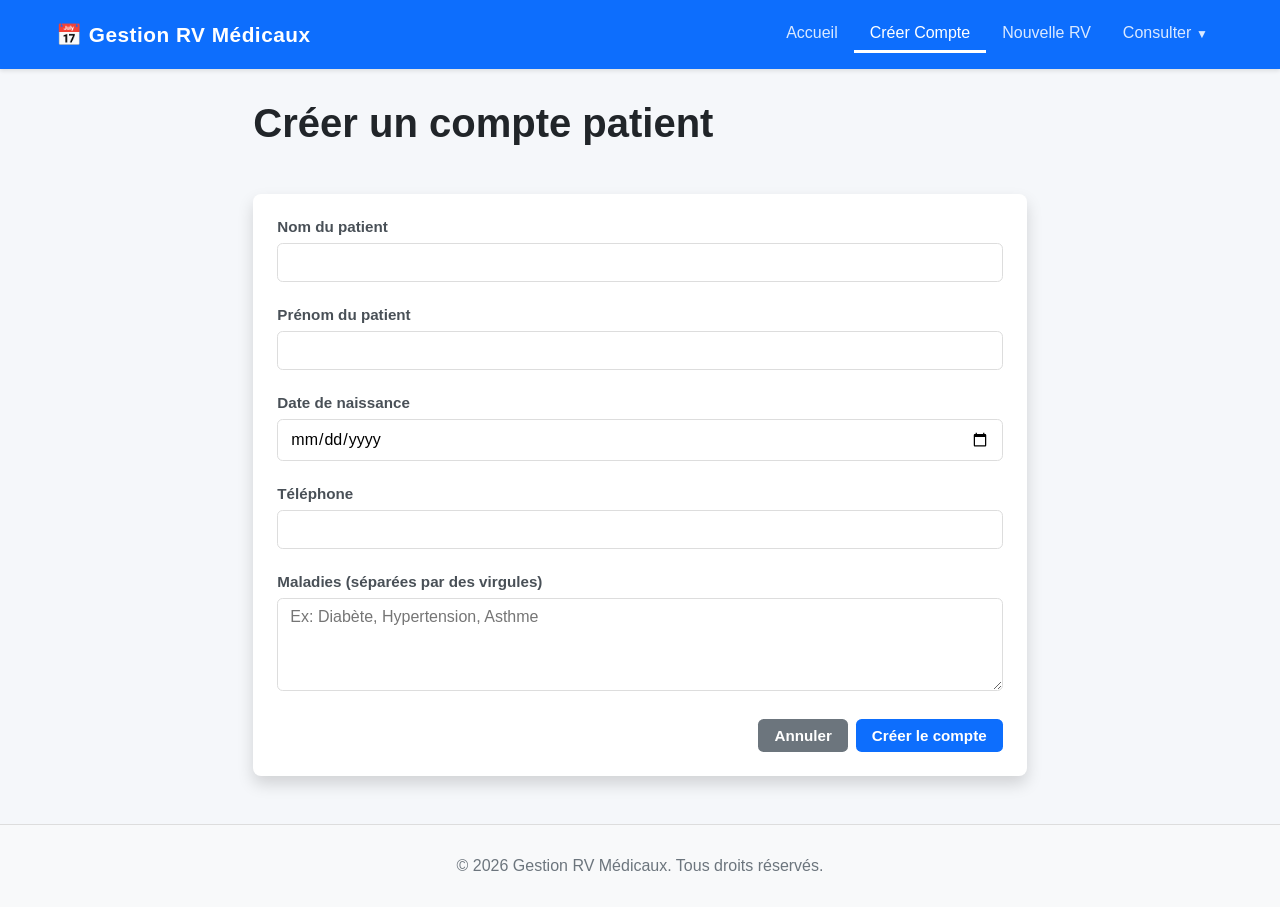
<file: html/index.html>
<!DOCTYPE html>
<html lang="fr">
<head>
    <meta charset="UTF-8">
    <meta name="viewport" content="width=device-width, initial-scale=1.0">
    <title>Créer un compte - Gestion RV</title>
    <link rel="stylesheet" href="./style.css">
</head>
<body>
    <!-- Navbar -->
    <nav class="navbar">
        <div class="navbar-container">
            <a class="navbar-brand" href="accueil.html">📅 Gestion RV Médicaux</a>
            <ul class="navbar-nav">
                <li class="nav-item">
                    <a class="nav-link" href="accueil.html">Accueil</a>
                </li>
                <li class="nav-item">
                    <a class="nav-link active" href="index.html">Créer Compte</a>
                </li>
                <li class="nav-item">
                    <a class="nav-link" href="demande-rv.html">Nouvelle RV</a>
                </li>
                <li class="nav-item dropdown">
                    <a class="nav-link dropdown-toggle" href="#">Consulter</a>
                    <ul class="dropdown-menu">
                        <li><a class="dropdown-item" href="lister-rv.html">Toutes les RV</a></li>
                        <li><a class="dropdown-item" href="lister-type.html">Par Type</a></li>
                        <li><a class="dropdown-item" href="lister-statut.html">Par Statut</a></li>
                    </ul>
                </li>
            </ul>
        </div>
    </nav>

    <!-- Main Content -->
    <main>
        <div class="container">
            <div class="row mb-4">
                <div class="col-lg-8 mx-auto">
                    <h1>Créer un compte patient</h1>
                </div>
            </div>

            <div class="row">
                <div class="col-lg-8 mx-auto">
                    <div class="card">
                        <div class="card-body">
                            <form method="POST" action="creer-compte.php">
                                <div class="form-group">
                                    <label for="nom" class="form-label">Nom du patient</label>
                                    <input type="text" class="form-control" id="nom" name="nom" required>
                                </div>

                                <div class="form-group">
                                    <label for="prenom" class="form-label">Prénom du patient</label>
                                    <input type="text" class="form-control" id="prenom" name="prenom" required>
                                </div>

                                <div class="form-group">
                                    <label for="date_naissance" class="form-label">Date de naissance</label>
                                    <input type="date" class="form-control" id="date_naissance" name="date_naissance" required>
                                </div>

                                <div class="form-group">
                                    <label for="telephone" class="form-label">Téléphone</label>
                                    <input type="tel" class="form-control" id="telephone" name="telephone" required>
                                </div>

                                <div class="form-group">
                                    <label for="maladies" class="form-label">Maladies (séparées par des virgules)</label>
                                    <textarea class="form-control" id="maladies" name="maladies" rows="4" placeholder="Ex: Diabète, Hypertension, Asthme"></textarea>
                                </div>

                                <div class="btn-group">
                                    <a href="accueil.html" class="btn btn-secondary">Annuler</a>
                                    <button type="submit" class="btn btn-primary">Créer le compte</button>
                                </div>
                            </form>
                        </div>
                    </div>
                </div>
            </div>
        </div>
    </main>

    <!-- Footer -->
    <footer>
        <p>&copy; 2026 Gestion RV Médicaux. Tous droits réservés.</p>
    </footer>
</body>
</html>
</file>
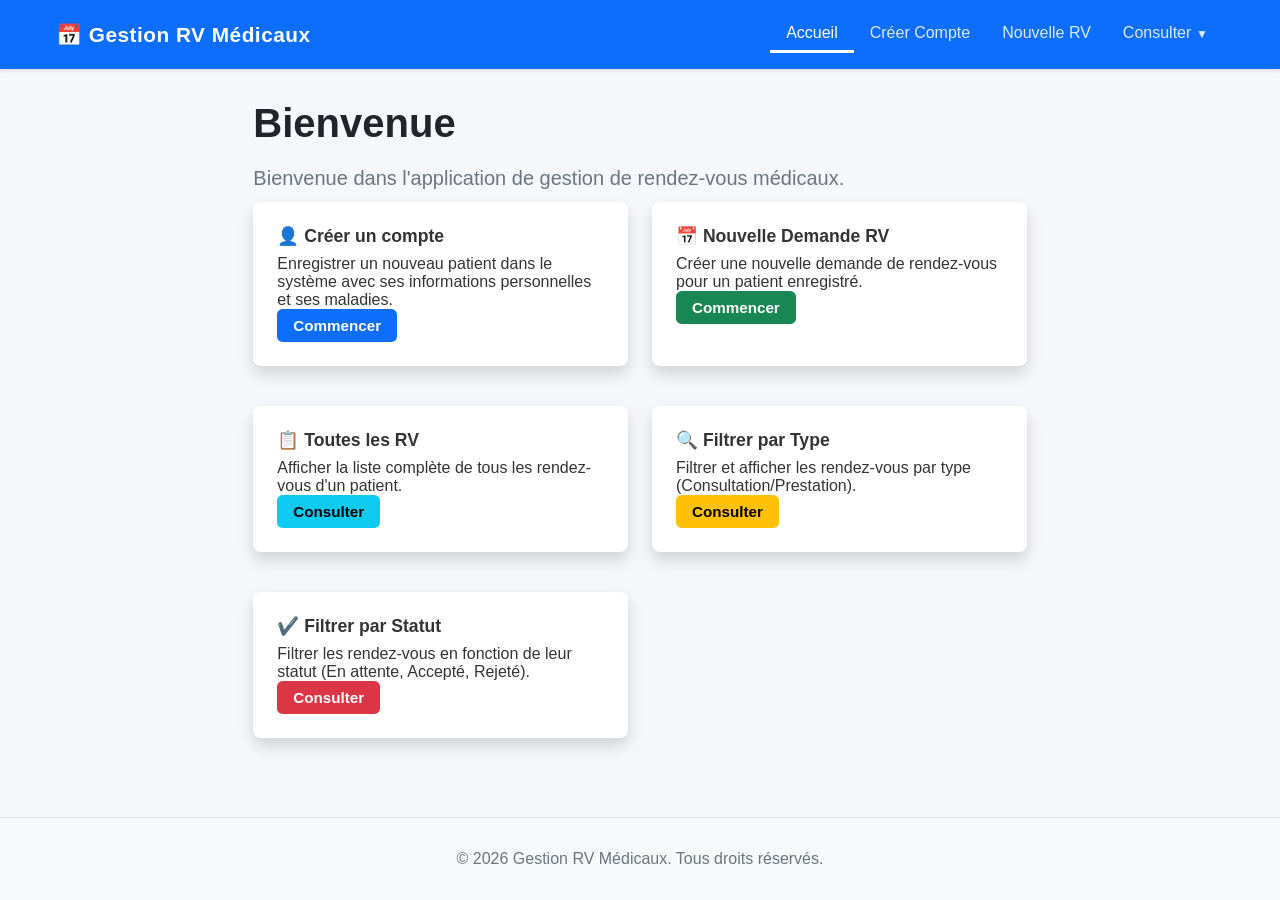
<file: html/accueil.html>
<!DOCTYPE html>
<html lang="fr">
<head>
    <meta charset="UTF-8">
    <meta name="viewport" content="width=device-width, initial-scale=1.0">
    <title>Accueil - Gestion RV</title>
    <link rel="stylesheet" href="./style.css">
</head>
<body>
    <!-- Navbar -->
    <nav class="navbar">
        <div class="navbar-container">
            <a class="navbar-brand" href="accueil.html">📅 Gestion RV Médicaux</a>
            <ul class="navbar-nav">
                <li class="nav-item">
                    <a class="nav-link active" href="accueil.html">Accueil</a>
                </li>
                <li class="nav-item">
                    <a class="nav-link" href="index.html">Créer Compte</a>
                </li>
                <li class="nav-item">
                    <a class="nav-link" href="demande-rv.html">Nouvelle RV</a>
                </li>
                <li class="nav-item dropdown">
                    <a class="nav-link dropdown-toggle" href="#">Consulter</a>
                    <ul class="dropdown-menu">
                        <li><a class="dropdown-item" href="lister-rv.html">Toutes les RV</a></li>
                        <li><a class="dropdown-item" href="lister-type.html">Par Type</a></li>
                        <li><a class="dropdown-item" href="lister-statut.html">Par Statut</a></li>
                    </ul>
                </li>
            </ul>
        </div>
    </nav>

    <!-- Main Content -->
    <main>
        <div class="container">
            <div class="row mb-5">
                <div class="col-lg-8 mx-auto">
                    <h1>Bienvenue</h1>
                    <p class="lead text-muted">Bienvenue dans l'application de gestion de rendez-vous médicaux.</p>
                </div>
            </div>

            <div class="row">
                <div class="col-lg-8 mx-auto">
                    <!-- Options Cards -->
                    <div class="grid">
                        <div class="card">
                            <div class="card-body">
                                <h5>👤 Créer un compte</h5>
                                <p>Enregistrer un nouveau patient dans le système avec ses informations personnelles et ses maladies.</p>
                                <a href="index.html" class="btn btn-primary">Commencer</a>
                            </div>
                        </div>

                        <div class="card">
                            <div class="card-body">
                                <h5>📅 Nouvelle Demande RV</h5>
                                <p>Créer une nouvelle demande de rendez-vous pour un patient enregistré.</p>
                                <a href="demande-rv.html" class="btn btn-success">Commencer</a>
                            </div>
                        </div>

                        <div class="card">
                            <div class="card-body">
                                <h5>📋 Toutes les RV</h5>
                                <p>Afficher la liste complète de tous les rendez-vous d'un patient.</p>
                                <a href="lister-rv.html" class="btn btn-info">Consulter</a>
                            </div>
                        </div>

                        <div class="card">
                            <div class="card-body">
                                <h5>🔍 Filtrer par Type</h5>
                                <p>Filtrer et afficher les rendez-vous par type (Consultation/Prestation).</p>
                                <a href="lister-type.html" class="btn btn-warning">Consulter</a>
                            </div>
                        </div>

                        <div class="card">
                            <div class="card-body">
                                <h5>✔️ Filtrer par Statut</h5>
                                <p>Filtrer les rendez-vous en fonction de leur statut (En attente, Accepté, Rejeté).</p>
                                <a href="lister-statut.html" class="btn btn-danger">Consulter</a>
                            </div>
                        </div>
                    </div>
                </div>
            </div>
        </div>
    </main>

    <!-- Footer -->
    <footer>
        <p>&copy; 2026 Gestion RV Médicaux. Tous droits réservés.</p>
    </footer>
</body>
</html>
</file>
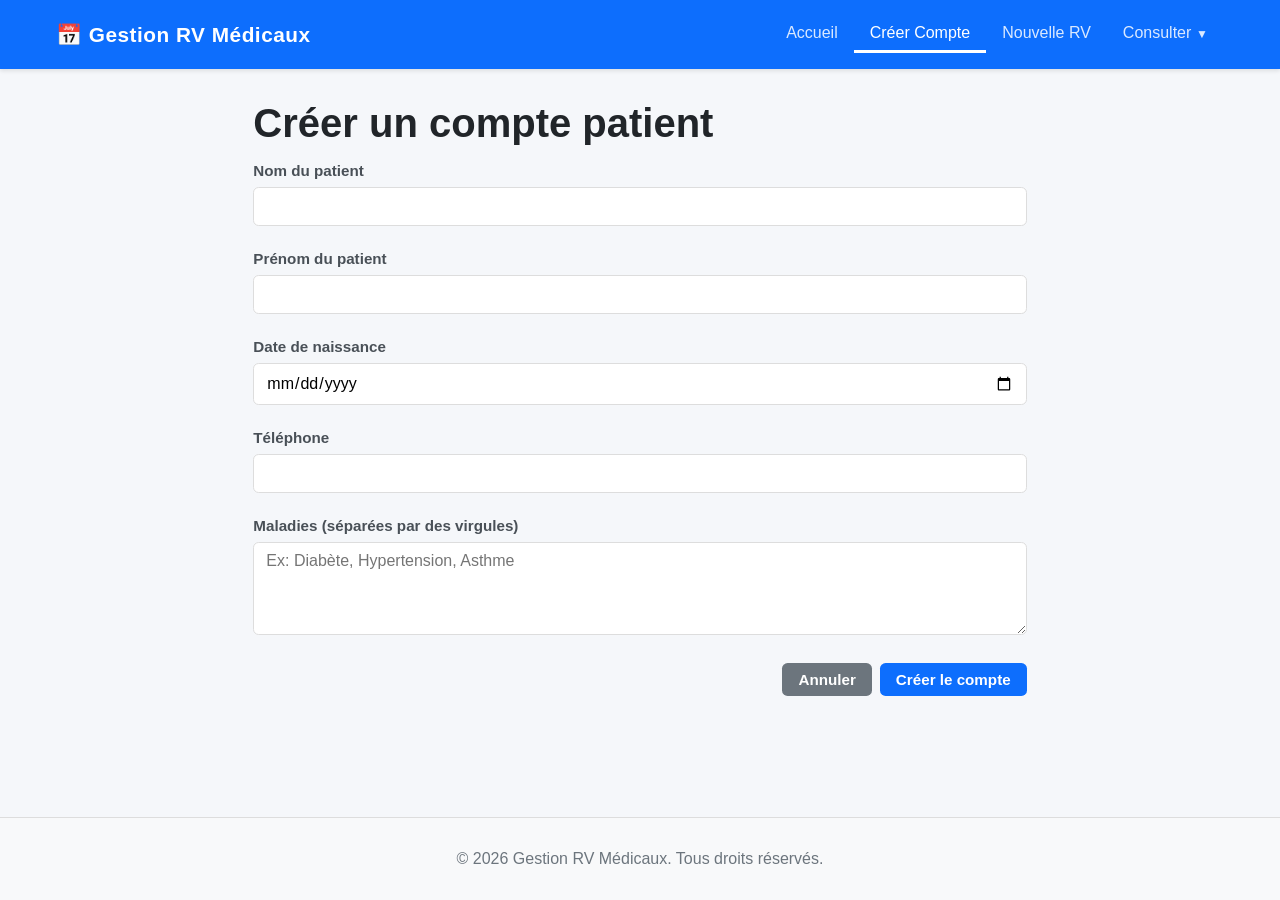
<file: html/creer-compte.html>
<!DOCTYPE html>
<html lang="fr">
<head>
    <meta charset="UTF-8">
    <meta name="viewport" content="width=device-width, initial-scale=1.0">
    <title>Créer un compte - Gestion RV</title>
    <link rel="stylesheet" href="./style.css">
</head>
<body>
    <!-- Navbar -->
    <nav class="navbar">
        <div class="navbar-container">
            <a class="navbar-brand" href="accueil.html">📅 Gestion RV Médicaux</a>
            <ul class="navbar-nav">
                <li class="nav-item">
                    <a class="nav-link" href="accueil.html">Accueil</a>
                </li>
                <li class="nav-item">
                    <a class="nav-link active" href="creer-compte.html">Créer Compte</a>
                </li>
                <li class="nav-item">
                    <a class="nav-link" href="demande-rv.html">Nouvelle RV</a>
                </li>
                <li class="nav-item dropdown">
                    <a class="nav-link dropdown-toggle" href="#">Consulter</a>
                    <ul class="dropdown-menu">
                        <li><a class="dropdown-item" href="lister-rv.html">Toutes les RV</a></li>
                        <li><a class="dropdown-item" href="lister-type.html">Par Type</a></li>
                        <li><a class="dropdown-item" href="lister-statut.html">Par Statut</a></li>
                    </ul>
                </li>
            </ul>
        </div>
    </nav>

    <!-- Main Content -->
    <main>
        <div class="container">
            <div class="row">
                <div class="col-lg-8 mx-auto">
                    <h1>Créer un compte patient</h1>
                    <form method="POST" action="creer-compte.php">
                        <div class="form-group">
                            <label for="nom" class="form-label">Nom du patient</label>
                            <input type="text" class="form-control" id="nom" name="nom" required>
                        </div>

                        <div class="form-group">
                            <label for="prenom" class="form-label">Prénom du patient</label>
                            <input type="text" class="form-control" id="prenom" name="prenom" required>
                        </div>

                        <div class="form-group">
                            <label for="date_naissance" class="form-label">Date de naissance</label>
                            <input type="date" class="form-control" id="date_naissance" name="date_naissance" required>
                        </div>

                        <div class="form-group">
                            <label for="telephone" class="form-label">Téléphone</label>
                            <input type="tel" class="form-control" id="telephone" name="telephone" required>
                        </div>

                        <div class="form-group">
                            <label for="maladies" class="form-label">Maladies (séparées par des virgules)</label>
                            <textarea class="form-control" id="maladies" name="maladies" rows="4" placeholder="Ex: Diabète, Hypertension, Asthme"></textarea>
                        </div>

                        <div class="btn-group">
                            <a href="accueil.html" class="btn btn-secondary">Annuler</a>
                            <button type="submit" class="btn btn-primary">Créer le compte</button>
                        </div>
                    </form>
                </div>
            </div>
        </div>
    </main>

    <!-- Footer -->
    <footer>
        <p>&copy; 2026 Gestion RV Médicaux. Tous droits réservés.</p>
        </div>
    </footer>

    <script src="https://cdn.jsdelivr.net/npm/bootstrap@5.3.0/dist/js/bootstrap.bundle.min.js"></script>
</body>
</html>
</file>
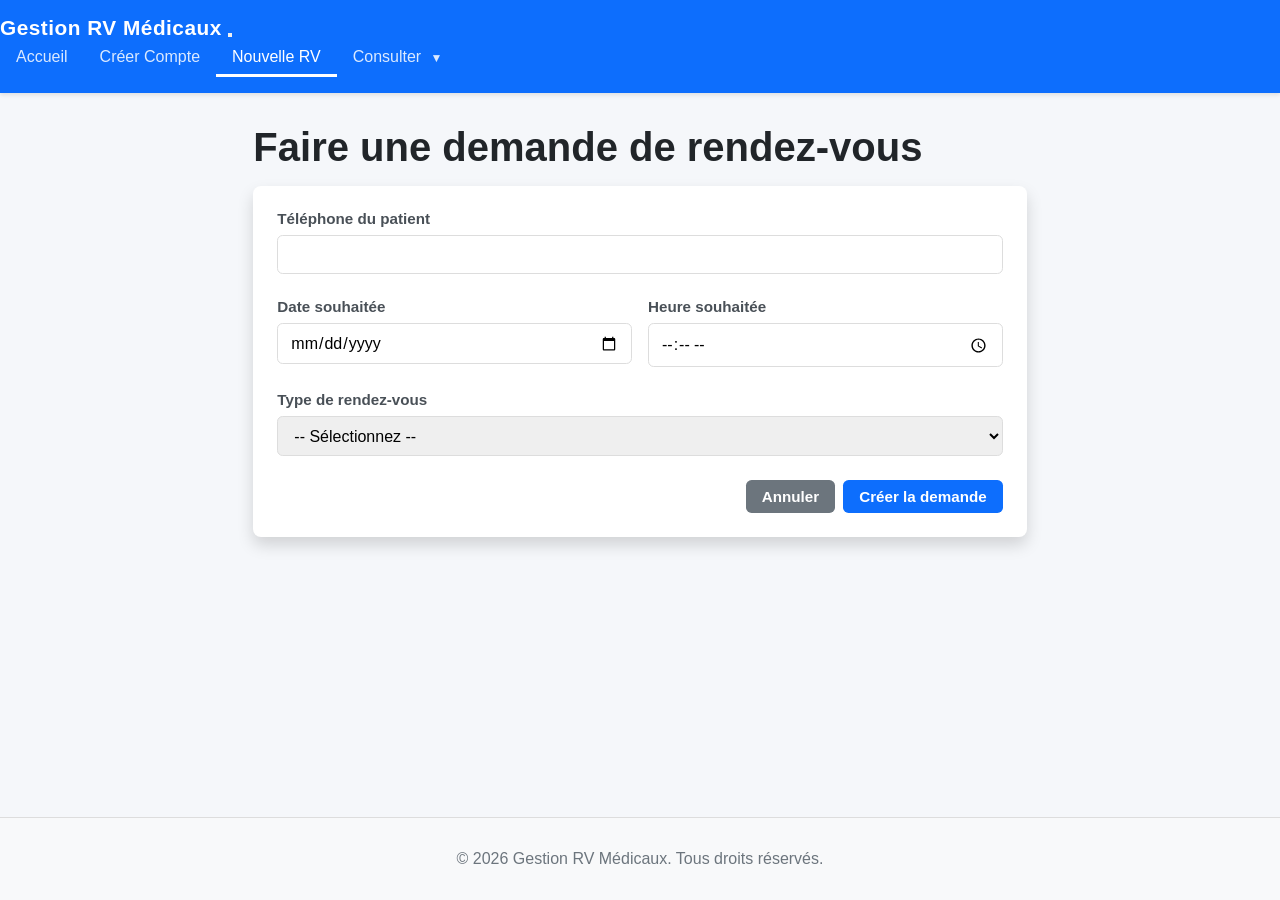
<file: html/demande-rv.html>
<!DOCTYPE html>
<html lang="fr">
<head>
    <meta charset="UTF-8">
    <meta name="viewport" content="width=device-width, initial-scale=1.0">
    <title>Nouvelle RV - Gestion RV</title>
    <link rel="stylesheet" href="./style.css">
</head>
<body>
    <!-- Navbar -->
    <nav class="navbar navbar-expand-lg navbar-dark bg-primary">
        <div class="container-fluid">
            <a class="navbar-brand" href="accueil.html">
                <i class="bi bi-calendar2-check"></i> Gestion RV Médicaux
            </a>
            <button class="navbar-toggler" type="button" data-bs-toggle="collapse" data-bs-target="#navbarNav">
                <span class="navbar-toggler-icon"></span>
            </button>
            <div class="collapse navbar-collapse" id="navbarNav">
                <ul class="navbar-nav ms-auto">
                    <li class="nav-item">
                        <a class="nav-link" href="accueil.html">Accueil</a>
                    </li>
                    <li class="nav-item">
                        <a class="nav-link" href="creer-compte.html">Créer Compte</a>
                    </li>
                    <li class="nav-item">
                        <a class="nav-link active" href="demande-rv.html">Nouvelle RV</a>
                    </li>
                    <li class="nav-item dropdown">
                        <a class="nav-link dropdown-toggle" href="#" id="navbarDropdown" role="button" data-bs-toggle="dropdown">
                            Consulter
                        </a>
                        <ul class="dropdown-menu">
                            <li><a class="dropdown-item" href="lister-rv.html">Toutes les RV</a></li>
                            <li><a class="dropdown-item" href="lister-type.html">Par Type</a></li>
                            <li><a class="dropdown-item" href="lister-statut.html">Par Statut</a></li>
                        </ul>
                    </li>
                </ul>
            </div>
        </div>
    </nav>

    <!-- Main Content -->
    <main>
        <div class="container">
            <div class="row">
                <div class="col-lg-8 mx-auto">
                    <h1>Faire une demande de rendez-vous</h1>
                    <form method="POST" action="creer-demande.php" class="card">
                        <div class="card-body">
                            <div class="form-group">
                                <label for="telephone" class="form-label">Téléphone du patient</label>
                                <input type="tel" class="form-control" id="telephone" name="telephone" required>
                            </div>

                            <div style="display: grid; grid-template-columns: 1fr 1fr; gap: 1rem;">
                                <div class="form-group">
                                    <label for="date" class="form-label">Date souhaitée</label>
                                    <input type="date" class="form-control" id="date" name="date" required>
                                </div>
                                <div class="form-group">
                                    <label for="heure" class="form-label">Heure souhaitée</label>
                                    <input type="time" class="form-control" id="heure" name="heure" required>
                                </div>
                            </div>

                            <div class="form-group">
                                <label for="type" class="form-label">Type de rendez-vous</label>
                                <select class="form-control" id="type" name="type" required onchange="updateOptions()">
                                    <option value="">-- Sélectionnez --</option>
                                    <option value="Consultation">Consultation</option>
                                    <option value="Prestation">Prestation</option>
                                </select>
                            </div>

                            <div class="form-group" id="consultation-group" style="display:none;">
                                <label for="consultation" class="form-label">Type de consultation</label>
                                <select class="form-control" id="consultation" name="consultation">
                                    <option value="">-- Sélectionnez --</option>
                                    <option value="Cardiologie">Cardiologie</option>
                                    <option value="Généraliste">Généraliste</option>
                                    <option value="Ophtalmologie">Ophtalmologie</option>
                                </select>
                            </div>

                            <div class="form-group" id="prestation-group" style="display:none;">
                                <label for="prestation" class="form-label">Type de prestation</label>
                                <select class="form-control" id="prestation" name="prestation">
                                    <option value="">-- Sélectionnez --</option>
                                    <option value="Radio">Radio</option>
                                    <option value="Analyse">Analyse</option>
                                </select>
                            </div>

                            <div class="btn-group">
                                <a href="accueil.html" class="btn btn-secondary">Annuler</a>
                                <button type="submit" class="btn btn-primary">Créer la demande</button>
                            </div>
                        </div>
                    </form>
                </div>
            </div>
        </div>
    </main>

    <!-- Footer -->
    <footer>
        <p>&copy; 2026 Gestion RV Médicaux. Tous droits réservés.</p>
    </footer>
    <script>
        function updateOptions() {
            const type = document.getElementById('type').value;
            document.getElementById('consultation-group').style.display = type === 'Consultation' ? 'block' : 'none';
            document.getElementById('prestation-group').style.display = type === 'Prestation' ? 'block' : 'none';
        }
    </script>
</body>
</html>
</file>
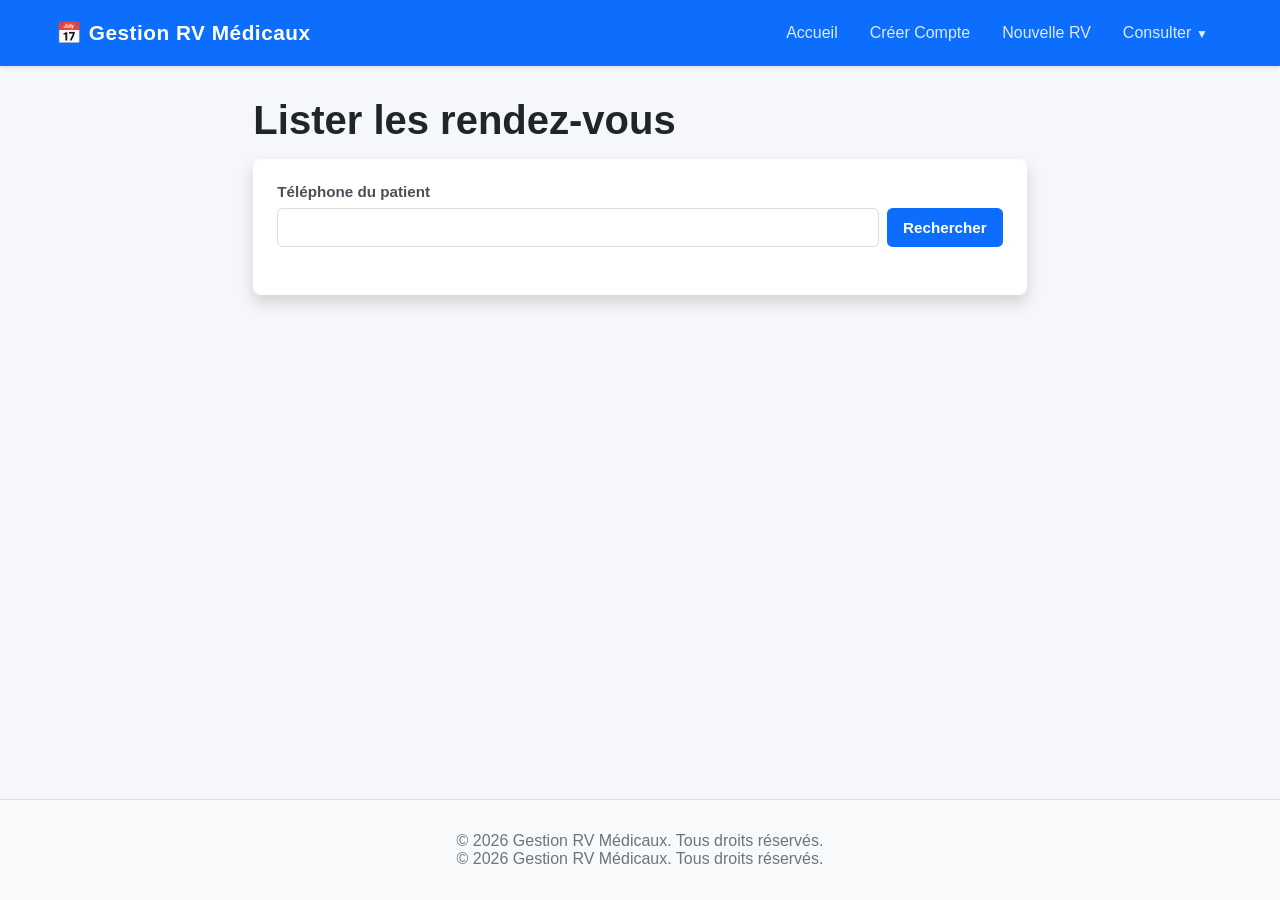
<file: html/lister-rv.html>
<!DOCTYPE html>
<html lang="fr">
<head>
    <meta charset="UTF-8">
    <meta name="viewport" content="width=device-width, initial-scale=1.0">
    <title>Toutes les RV - Gestion RV</title>
    <link rel="stylesheet" href="./style.css">
</head>
<body>
    <!-- Navbar -->
    <nav class="navbar">
        <div class="navbar-container">
            <a class="navbar-brand" href="accueil.html">📅 Gestion RV Médicaux</a>
            <ul class="navbar-nav">
                <li class="nav-item">
                    <a class="nav-link" href="accueil.html">Accueil</a>
                </li>
                <li class="nav-item">
                    <a class="nav-link" href="creer-compte.html">Créer Compte</a>
                </li>
                <li class="nav-item">
                    <a class="nav-link" href="demande-rv.html">Nouvelle RV</a>
                </li>
                <li class="nav-item dropdown">
                    <a class="nav-link dropdown-toggle" href="#">Consulter</a>
                    <ul class="dropdown-menu">
                        <li><a class="dropdown-item active" href="lister-rv.html">Toutes les RV</a></li>
                        <li><a class="dropdown-item" href="lister-type.html">Par Type</a></li>
                        <li><a class="dropdown-item" href="lister-statut.html">Par Statut</a></li>
                    </ul>
                </li>
            </ul>
        </div>
    </nav>

    <!-- Main Content -->
    <main>
        <div class="container">
            <div class="row">
                <div class="col-lg-8 mx-auto">
                    <h1>Lister les rendez-vous</h1>
                    <form method="GET" action="lister-rv.php" class="card">
                        <div class="card-body">
                            <div class="form-group">
                                <label for="telephone" class="form-label">Téléphone du patient</label>
                                <div style="display: flex; gap: 0.5rem;">
                                    <input type="tel" class="form-control" id="telephone" name="telephone" required style="flex: 1;">
                                    <button class="btn btn-primary" type="submit">Rechercher</button>
                                </div>
                            </div>
                        </div>
                    </form>

                    <div id="resultats" style="margin-top: 2rem;">
                        <!-- Les résultats s'afficheront ici -->
                    </div>
                </div>
            </div>
        </div>
    </main>

    <!-- Footer -->
    <footer>
        <p>&copy; 2026 Gestion RV Médicaux. Tous droits réservés.</p>
        <div class="container text-center">
            <p class="text-muted mb-0">&copy; 2026 Gestion RV Médicaux. Tous droits réservés.</p>
        </div>
    </footer>

    <script src="https://cdn.jsdelivr.net/npm/bootstrap@5.3.0/dist/js/bootstrap.bundle.min.js"></script>
</body>
</html>
</file>
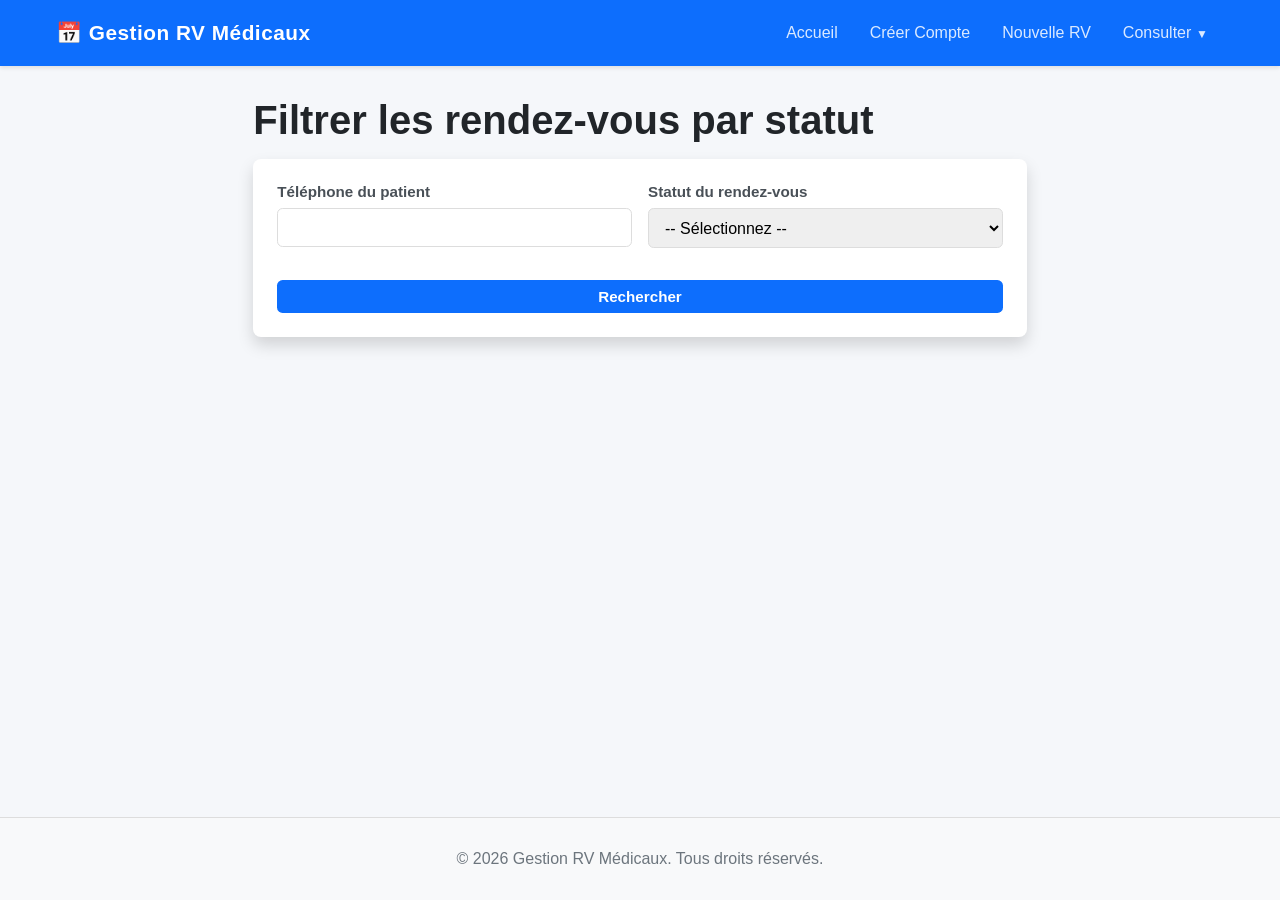
<file: html/lister-statut.html>
<!DOCTYPE html>
<html lang="fr">
<head>
    <meta charset="UTF-8">
    <meta name="viewport" content="width=device-width, initial-scale=1.0">
    <title>Par Statut - Gestion RV</title>
    <link rel="stylesheet" href="./style.css">
</head>
<body>
    <!-- Navbar -->
    <nav class="navbar">
        <div class="navbar-container">
            <a class="navbar-brand" href="accueil.html">📅 Gestion RV Médicaux</a>
            <ul class="navbar-nav">
                <li class="nav-item">
                    <a class="nav-link" href="accueil.html">Accueil</a>
                </li>
                <li class="nav-item">
                    <a class="nav-link" href="creer-compte.html">Créer Compte</a>
                </li>
                <li class="nav-item">
                    <a class="nav-link" href="demande-rv.html">Nouvelle RV</a>
                </li>
                <li class="nav-item dropdown">
                    <a class="nav-link dropdown-toggle" href="#">Consulter</a>
                    <ul class="dropdown-menu">
                        <li><a class="dropdown-item" href="lister-rv.html">Toutes les RV</a></li>
                        <li><a class="dropdown-item" href="lister-type.html">Par Type</a></li>
                        <li><a class="dropdown-item active" href="lister-statut.html">Par Statut</a></li>
                    </ul>
                </li>
            </ul>
        </div>
    </nav>

    <!-- Main Content -->
    <main>
        <div class="container">
            <div class="row">
                <div class="col-lg-8 mx-auto">
                    <h1>Filtrer les rendez-vous par statut</h1>
                    <form method="GET" action="lister-statut.php" class="card">
                        <div class="card-body">
                            <div style="display: grid; grid-template-columns: 1fr 1fr; gap: 1rem;">
                                <div class="form-group">
                                    <label for="telephone" class="form-label">Téléphone du patient</label>
                                    <input type="tel" class="form-control" id="telephone" name="telephone" required>
                                </div>
                                <div class="form-group">
                                    <label for="statut" class="form-label">Statut du rendez-vous</label>
                                    <select class="form-control" id="statut" name="statut" required>
                                        <option value="">-- Sélectionnez --</option>
                                        <option value="en attente">En attente</option>
                                        <option value="accepté">Accepté</option>
                                        <option value="rejeté">Rejeté</option>
                                    </select>
                                </div>
                            </div>
                            <button class="btn btn-primary" type="submit" style="width: 100%; margin-top: 0.5rem;">Rechercher</button>
                        </div>
                    </form>

                    <div id="resultats" style="margin-top: 2rem;">
                        <!-- Les résultats s'afficheront ici -->
                    </div>
                </div>
            </div>
        </div>
    </main>

    <!-- Footer -->
    <footer>
        <p>&copy; 2026 Gestion RV Médicaux. Tous droits réservés.</p>
</file>
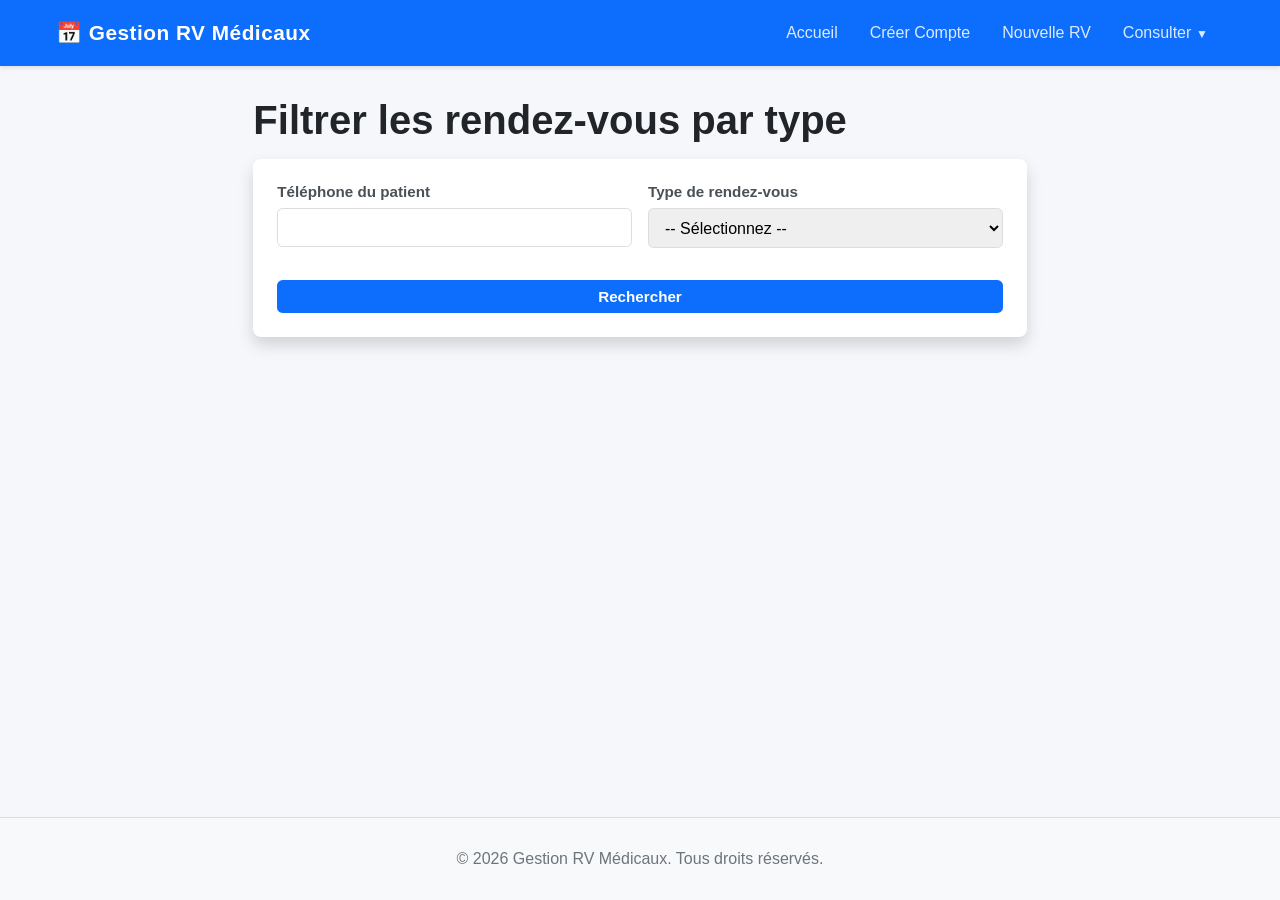
<file: html/lister-type.html>
<!DOCTYPE html>
<html lang="fr">
<head>
    <meta charset="UTF-8">
    <meta name="viewport" content="width=device-width, initial-scale=1.0">
    <title>Par Type - Gestion RV</title>
    <link rel="stylesheet" href="./style.css">
</head>
<body>
    <!-- Navbar -->
    <nav class="navbar">
        <div class="navbar-container">
            <a class="navbar-brand" href="accueil.html">📅 Gestion RV Médicaux</a>
            <ul class="navbar-nav">
                <li class="nav-item">
                    <a class="nav-link" href="accueil.html">Accueil</a>
                </li>
                <li class="nav-item">
                    <a class="nav-link" href="creer-compte.html">Créer Compte</a>
                </li>
                <li class="nav-item">
                    <a class="nav-link" href="demande-rv.html">Nouvelle RV</a>
                </li>
                <li class="nav-item dropdown">
                    <a class="nav-link dropdown-toggle" href="#">Consulter</a>
                    <ul class="dropdown-menu">
                        <li><a class="dropdown-item" href="lister-rv.html">Toutes les RV</a></li>
                        <li><a class="dropdown-item active" href="lister-type.html">Par Type</a></li>
                        <li><a class="dropdown-item" href="lister-statut.html">Par Statut</a></li>
                    </ul>
                </li>
            </ul>
        </div>
    </nav>

    <!-- Main Content -->
    <main>
        <div class="container">
            <div class="row">
                <div class="col-lg-8 mx-auto">
                    <h1>Filtrer les rendez-vous par type</h1>
                    <form method="GET" action="lister-type.php" class="card">
                        <div class="card-body">
                            <div style="display: grid; grid-template-columns: 1fr 1fr; gap: 1rem;">
                                <div class="form-group">
                                    <label for="telephone" class="form-label">Téléphone du patient</label>
                                    <input type="tel" class="form-control" id="telephone" name="telephone" required>
                                </div>
                                <div class="form-group">
                                    <label for="type" class="form-label">Type de rendez-vous</label>
                                    <select class="form-control" id="type" name="type" required>
                                        <option value="">-- Sélectionnez --</option>
                                        <option value="Consultation">Consultation</option>
                                        <option value="Prestation">Prestation</option>
                                    </select>
                                </div>
                            </div>
                            <button class="btn btn-primary" type="submit" style="width: 100%; margin-top: 0.5rem;">Rechercher</button>
                        </div>
                    </form>

                    <div id="resultats" style="margin-top: 2rem;">
                        <!-- Les résultats s'afficheront ici -->
                    </div>
                </div>
            </div>
        </div>
    </main>

    <!-- Footer -->
    <footer>
        <p>&copy; 2026 Gestion RV Médicaux. Tous droits réservés.</p>
</file>
<file: html/style.css>
/* ===================================
   Gestion RV Médicaux - CSS Personnalisé
   =================================== */

:root {
    --primary-color: #0d6efd;
    --secondary-color: #6c757d;
    --success-color: #198754;
    --danger-color: #dc3545;
    --warning-color: #ffc107;
    --info-color: #0dcaf0;
    --light-color: #f8f9fa;
    --dark-color: #212529;
}

/* ===== Global Styles ===== */
* {
    margin: 0;
    padding: 0;
    box-sizing: border-box;
}

html, body {
    height: 100%;
}

body {
    font-family: 'Segoe UI', Tahoma, Geneva, Verdana, sans-serif;
    background-color: #f5f7fa;
    color: #333;
    display: flex;
    flex-direction: column;
}

/* ===== Navbar Styles ===== */
.navbar {
    background-color: var(--primary-color);
    color: white;
    padding: 1rem 0;
    box-shadow: 0 2px 4px rgba(0, 0, 0, 0.1);
}

.navbar-container {
    max-width: 1200px;
    margin: 0 auto;
    padding: 0 1rem;
    display: flex;
    justify-content: space-between;
    align-items: center;
}

.navbar-brand {
    font-weight: 600;
    font-size: 1.3rem;
    letter-spacing: 0.5px;
    color: white;
    text-decoration: none;
}

.navbar-nav {
    display: flex;
    list-style: none;
    gap: 0;
}

.nav-item {
    position: relative;
}

.nav-link {
    color: rgba(255, 255, 255, 0.85);
    padding: 0.5rem 1rem;
    text-decoration: none;
    transition: color 0.3s ease;
    display: block;
}

.nav-link:hover {
    color: rgba(255, 255, 255, 1);
}

.nav-link.active {
    color: white;
    border-bottom: 3px solid white;
}

.dropdown {
    position: relative;
}

.dropdown-toggle::after {
    content: '▼';
    margin-left: 0.3rem;
    font-size: 0.75rem;
}

.dropdown-menu {
    display: none;
    position: absolute;
    top: 100%;
    left: 0;
    background-color: white;
    border: 1px solid #e9ecef;
    border-radius: 0.35rem;
    box-shadow: 0 2px 8px rgba(0, 0, 0, 0.1);
    min-width: 200px;
    z-index: 1000;
}

.dropdown:hover .dropdown-menu {
    display: block;
}

.dropdown-item {
    padding: 0.6rem 1rem;
    font-size: 0.95rem;
    color: #333;
    text-decoration: none;
    display: block;
    transition: background-color 0.2s ease;
}

.dropdown-item:hover {
    background-color: #f8f9fa;
    color: var(--primary-color);
}

.dropdown-item.active {
    color: var(--primary-color);
    background-color: #f8f9fa;
}

/* ===== Main Content ===== */
main {
    flex: 1;
    padding: 2rem 1rem;
}

.container {
    max-width: 1200px;
    margin: 0 auto;
    padding: 0 1rem;
}

.row {
    display: flex;
    flex-wrap: wrap;
    margin: -0.5rem;
}

.col {
    flex: 1;
    min-width: 250px;
    padding: 0.5rem;
}

.col-lg-8 {
    flex: 0 0 66.666%;
    padding: 0.5rem;
}

@media (max-width: 992px) {
    .col-lg-8 {
        flex: 0 0 100%;
    }
}

.col-md-6 {
    flex: 0 0 50%;
    padding: 0.5rem;
}

@media (max-width: 768px) {
    .col-md-6 {
        flex: 0 0 100%;
    }
}

.mx-auto {
    margin-left: auto;
    margin-right: auto;
}

.mb-4 {
    margin-bottom: 1.5rem;
}

.mb-3 {
    margin-bottom: 1rem;
}

/* ===== Card Styles ===== */
.card {
    background-color: white;
    border-radius: 0.5rem;
    box-shadow: 0 0.5rem 1rem rgba(0, 0, 0, 0.15);
    transition: transform 0.2s ease, box-shadow 0.2s ease;
    margin-bottom: 1rem;
}

.card:hover {
    transform: translateY(-2px);
    box-shadow: 0 4px 12px rgba(0, 0, 0, 0.15);
}

.card-header {
    background-color: #f8f9fa;
    padding: 1rem;
    border-bottom: 1px solid rgba(0, 0, 0, 0.125);
    font-weight: 600;
}

.card-body {
    padding: 1.5rem;
}

/* ===== Form Styles ===== */
.form-group {
    margin-bottom: 1.5rem;
}

.form-label {
    font-weight: 600;
    color: #495057;
    margin-bottom: 0.5rem;
    display: block;
    font-size: 0.95rem;
}

.form-control,
.form-select {
    width: 100%;
    border: 1px solid #ddd;
    border-radius: 0.35rem;
    padding: 0.6rem 0.75rem;
    font-size: 1rem;
    font-family: inherit;
    transition: border-color 0.3s ease, box-shadow 0.3s ease;
}

.form-control:focus,
.form-select:focus {
    outline: none;
    border-color: var(--primary-color);
    box-shadow: 0 0 0 0.2rem rgba(13, 110, 253, 0.15);
}

textarea.form-control {
    resize: vertical;
}

/* ===== Button Styles ===== */
.btn {
    font-weight: 600;
    border-radius: 0.35rem;
    padding: 0.5rem 1rem;
    border: none;
    cursor: pointer;
    text-decoration: none;
    display: inline-block;
    transition: all 0.3s ease;
    font-size: 0.95rem;
}

.btn:hover {
    transform: translateY(-1px);
}

.btn-primary {
    background-color: var(--primary-color);
    color: white;
}

.btn-primary:hover {
    background-color: #0b5ed7;
    box-shadow: 0 2px 8px rgba(13, 110, 253, 0.3);
}

.btn-secondary {
    background-color: var(--secondary-color);
    color: white;
}

.btn-secondary:hover {
    background-color: #5c636a;
    box-shadow: 0 2px 8px rgba(108, 117, 125, 0.3);
}

.btn-success {
    background-color: var(--success-color);
    color: white;
}

.btn-success:hover {
    background-color: #157347;
    box-shadow: 0 2px 8px rgba(25, 135, 84, 0.3);
}

.btn-info {
    background-color: var(--info-color);
    color: #000;
}

.btn-info:hover {
    background-color: #0bb5d6;
    box-shadow: 0 2px 8px rgba(13, 202, 240, 0.3);
}

.btn-warning {
    background-color: var(--warning-color);
    color: #000;
}

.btn-warning:hover {
    background-color: #ffb700;
    box-shadow: 0 2px 8px rgba(255, 193, 7, 0.3);
}

.btn-danger {
    background-color: var(--danger-color);
    color: white;
}

.btn-danger:hover {
    background-color: #bb2d3b;
    box-shadow: 0 2px 8px rgba(220, 53, 69, 0.3);
}

.btn-group {
    display: flex;
    gap: 0.5rem;
    justify-content: flex-end;
}

@media (max-width: 768px) {
    .btn-group {
        flex-direction: column;
    }
    
    .btn {
        width: 100%;
    }
}

/* ===== Input Group ===== */
.input-group {
    display: flex;
    gap: 0;
}

.input-group .form-control {
    flex: 1;
    border-radius: 0.35rem 0 0 0.35rem;
}

.input-group .btn {
    border-radius: 0 0.35rem 0.35rem 0;
    padding: 0.6rem 1rem;
}

/* ===== Grid for Cards ===== */
.grid {
    display: grid;
    grid-template-columns: repeat(auto-fit, minmax(300px, 1fr));
    gap: 1.5rem;
}

/* ===== Badge Styles ===== */
.badge {
    display: inline-block;
    padding: 0.5rem 0.75rem;
    border-radius: 0.25rem;
    font-size: 0.85rem;
    font-weight: 600;
}

.badge-success {
    background-color: var(--success-color);
    color: white;
}

.badge-danger {
    background-color: var(--danger-color);
    color: white;
}

.badge-warning {
    background-color: var(--warning-color);
    color: #000;
}

.badge-info {
    background-color: var(--info-color);
    color: #000;
}

/* ===== Alert Styles ===== */
.alert {
    border-radius: 0.35rem;
    padding: 1rem;
    font-size: 0.95rem;
    margin-bottom: 1rem;
    border-left: 4px solid;
}

.alert-info {
    background-color: #e7f3ff;
    border-color: #0066cc;
    color: #004085;
}

.alert-success {
    background-color: #d4edda;
    border-color: #198754;
    color: #155724;
}

.alert-warning {
    background-color: #fff3cd;
    border-color: #ffc107;
    color: #856404;
}

.alert-danger {
    background-color: #f8d7da;
    border-color: #dc3545;
    color: #721c24;
}

/* ===== Title Styles ===== */
h1 {
    font-size: 2.5rem;
    font-weight: 700;
    margin-bottom: 1rem;
    color: #212529;
}

h2 {
    font-size: 2rem;
    font-weight: 700;
    margin-bottom: 1.5rem;
    color: #212529;
}

h3 {
    font-size: 1.5rem;
    font-weight: 600;
    margin-bottom: 1rem;
    color: #333;
}

h4 {
    font-size: 1.25rem;
    font-weight: 600;
    margin-bottom: 0.75rem;
    color: #333;
}

h5 {
    font-size: 1.1rem;
    font-weight: 600;
    margin-bottom: 0.5rem;
    color: #333;
}

/* ===== Text Utilities ===== */
.text-muted {
    color: #6c757d;
}

.text-center {
    text-align: center;
}

.lead {
    font-size: 1.25rem;
    font-weight: 300;
    line-height: 1.6;
}

/* ===== Footer ===== */
footer {
    background-color: var(--light-color);
    padding: 2rem 1rem;
    border-top: 1px solid #ddd;
    text-align: center;
    margin-top: auto;
    color: #6c757d;
}

/* ===== Animation ===== */
@keyframes fadeIn {
    from {
        opacity: 0;
        transform: translateY(10px);
    }
    to {
        opacity: 1;
        transform: translateY(0);
    }
}

.card {
    animation: fadeIn 0.3s ease-in;
}

/* ===== Toggle Menu (Mobile) ===== */
.menu-toggle {
    display: none;
    background: none;
    border: none;
    color: white;
    font-size: 1.5rem;
    cursor: pointer;
}

@media (max-width: 768px) {
    .navbar-nav {
        display: none;
        flex-direction: column;
        position: absolute;
        top: 100%;
        left: 0;
        right: 0;
        background-color: var(--primary-color);
        padding: 1rem 0;
        gap: 0;
    }

    .navbar-nav.active {
        display: flex;
    }

    .nav-link {
        padding: 0.75rem 1rem;
        border-bottom: 1px solid rgba(255, 255, 255, 0.1);
    }

    .menu-toggle {
        display: block;
    }

    .navbar-container {
        flex-wrap: wrap;
    }

    .dropdown-menu {
        position: static;
        display: none;
        box-shadow: none;
        background-color: rgba(255, 255, 255, 0.1);
    }

    .dropdown:hover .dropdown-menu {
        display: block;
    }
}

/* ===== Responsive Typography ===== */
@media (max-width: 768px) {
    h1 {
        font-size: 1.8rem;
    }

    h2 {
        font-size: 1.5rem;
    }

    .lead {
        font-size: 1rem;
    }
}

/* ===== Print Styles ===== */
@media print {
    .navbar,
    .btn,
    footer {
        display: none !important;
    }

    .card {
        page-break-inside: avoid;
        box-shadow: none;
        border: 1px solid #ddd;
    }
}

/* ===== Scrollbar ===== */
::-webkit-scrollbar {
    width: 8px;
    height: 8px;
}

::-webkit-scrollbar-track {
    background: #f1f1f1;
}

::-webkit-scrollbar-thumb {
    background: #888;
    border-radius: 4px;
}

::-webkit-scrollbar-thumb:hover {
    background: #555;
}
</file>
